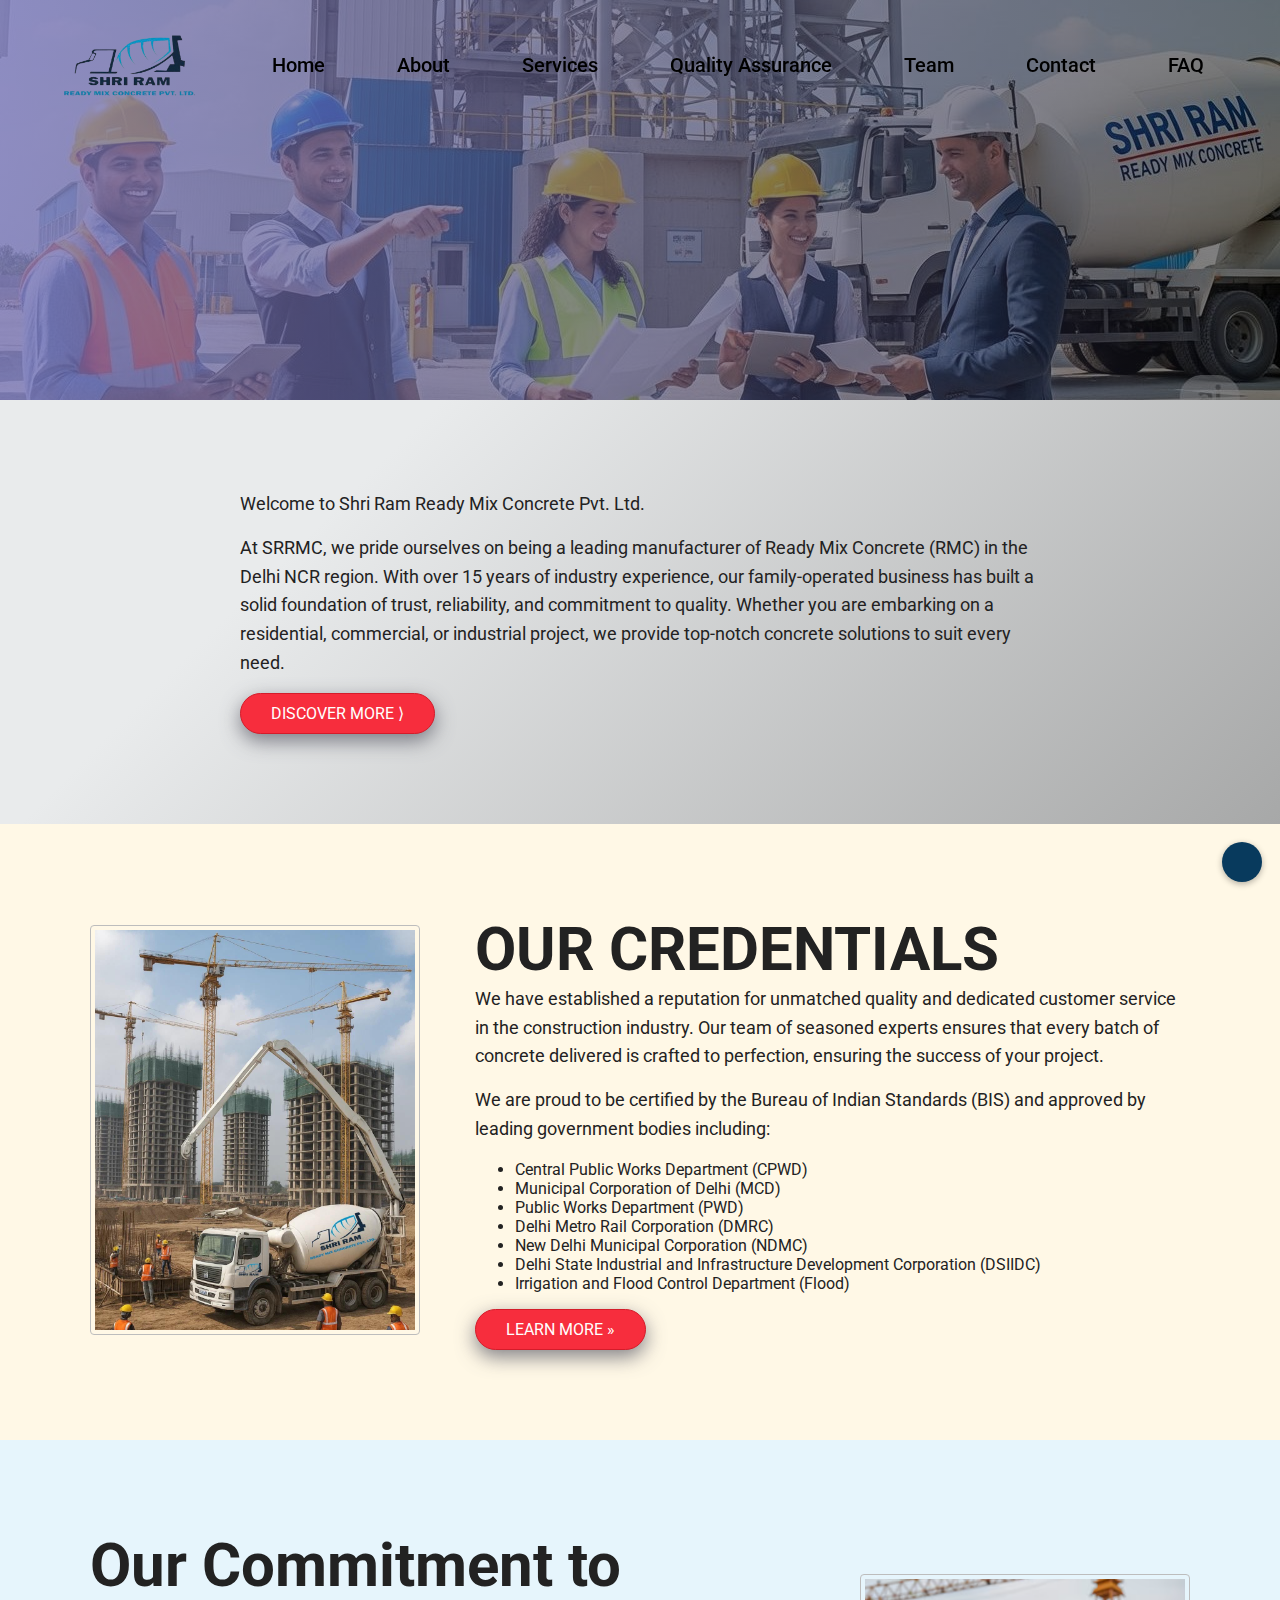
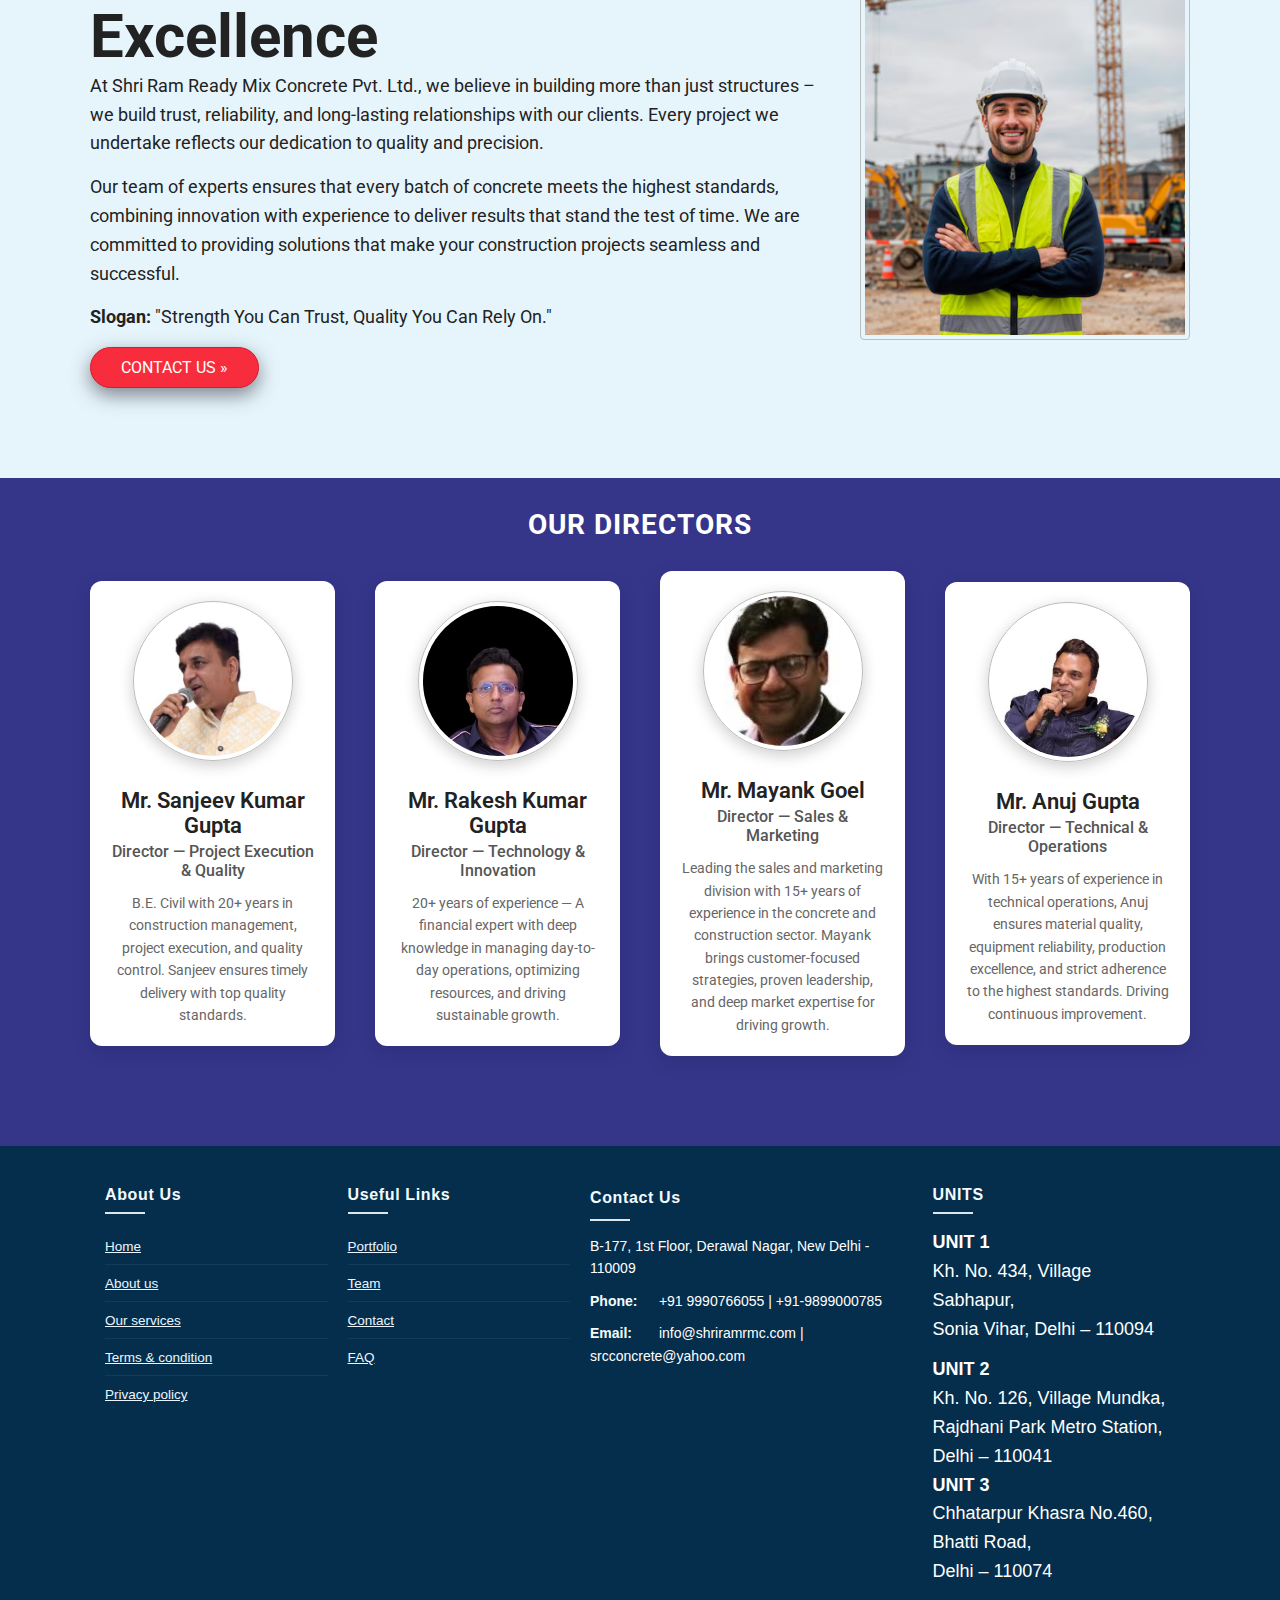
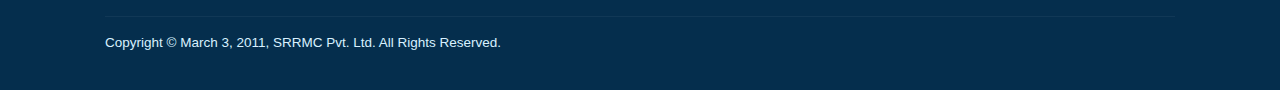
<file: about.html>
<!DOCTYPE html>
<html lang="en">
<head>
  <meta charset="UTF-8">
  <meta http-equiv="X-UA-Compatible" content="IE=edge">
  <meta name="viewport" content="width=device-width, initial-scale=1.0">
  <link rel="shortcut icon" href="favicon.png" type="image/x-icon">
  <!-- font -->
  <link rel="preconnect" href="https://fonts.googleapis.com">
  <link rel="preconnect" href="https://fonts.gstatic.com" crossorigin>
  <link href="https://fonts.googleapis.com/css2?family=Roboto:ital,wght@0,100;0,400;0,700;1,400&display=swap" rel="stylesheet">
  <!-- font ends here -->
  <link rel="stylesheet" href="./css/about.css">
  <!-- <link rel="stylesheet" href="./css/style.css"> -->
  <title>About - An example of about us page</title>
</head>
<body>

  <section class="banner">
  <header class="header">
    <a href="#" class="logo">
      <img src="./images/logo1.png" alt="SRRMC Logo"/>
    </a>

    <!-- mobile black action button (hidden on desktop) -->
    <button class="mobile-menu-btn" aria-expanded="false" aria-controls="mobile-nav" aria-label="Open menu">
      <span class="menu-icon">☰</span>
    </button>

    <nav class="navbar" aria-hidden="true">
      <ul>
        <li><a href="index.html">Home</a></li>
        <li><a href="about.html">About</a></li>
        <li><a href="#service">Services</a></li>
        <li><a href="#portfolio">Quality Assurance</a></li>
        <li><a href="#team">Team</a></li>
        <!-- <li><a href="careers.html">career</a></li> -->
        <li><a href="#contact">Contact</a></li>
        <li><a href="#faq">FAQ</a></li>
      </ul>
    </nav>

    <!-- the mobile dropdown (hidden on desktop) -->
    <div id="mobile-nav" class="mobile-nav" role="menu" aria-hidden="true">
      <ul>
        <li><a role="menuitem" href="index.html">Home</a></li>
        <li><a role="menuitem" href="about.html">About</a></li>
        <li><a role="menuitem" href="#service">Services</a></li>
        <li><a role="menuitem" href="#portfolio">Quality Assurance</a></li>
        <li><a role="menuitem" href="#team">Team</a></li>
        <li><a role="menuitem" href="#contact">Contact</a></li>
        <li><a role="menuitem" href="#faq">FAQ</a></li>
      </ul>
    </div>
  </header>

  <style>
    /* base/desktop styles (kept as before) */
    .header {
      width: 100%;
      height: 130px;
      background-color: transparent;
      display: flex;
      align-items: center;
      justify-content: space-between;
      padding: 0 40px;
      position: fixed;
      top: 0;
      left: 0;
      z-index: 1000;
      transition: background-color 0.4s ease, box-shadow 0.4s ease;
    }

    .header.scrolled {
      background-color: #789aa7;
      box-shadow: 0 4px 10px rgba(0,0,0,0.15);
    }

    .header .logo img {
      width: 170px;
      height: 130px;
      object-fit: contain;
      display: block;
    }

    .navbar ul {
      list-style: none;
      display: flex;
      gap: -20px;
      margin: 0;
      padding: 0;
    }

    .navbar ul li a {
      text-decoration: none;
      color: #000;
      font-size: 20px;
      font-weight: 500;
      transition: color 0.2s ease, transform 0.2s ease;
      padding: 8px 12px;
    }

    .navbar ul li a:hover {
      color: #222;
      transform: translateY(-2px);
    }

    /* mobile-only button and dropdown */
    .mobile-menu-btn {
      display: none; /* shown via media query on mobile */
      background: #789aa7;
      color: #fff;
      border: none;
      padding: 10px 14px;
      border-radius: 28px;
      cursor: pointer;
      font-size: 16px;
      line-height: 1;
      height: 44px;
      min-width: 44px;
      align-items: center;
      justify-content: center;
      box-shadow: 0 6px 18px rgba(0,0,0,0.12);
    }

    .mobile-menu-btn:focus {
      outline: 2px solid #fff;
      outline-offset: 2px;
    }

    /* the mobile dropdown menu (anchored under header, right side) */
    .mobile-nav {
      display: none; /* shown via JS on toggle */
    }

    .mobile-nav ul {
      list-style: none;
      margin: 0;
      padding: 8px;
    }

    .mobile-nav ul li a {
      display: block;
      padding: 12px 16px;
      text-decoration: none;
      color: #111;
      background: #fff;
      border-radius: 8px;
      margin: 6px 0;
      font-size: 16px;
      box-shadow: 0 2px 8px rgba(0,0,0,0.08);
    }

    .mobile-nav ul li a:active,
    .mobile-nav ul li a:focus,
    .mobile-nav ul li a:hover {
      background: #f5f5f5;
      outline: none;
    }

    /* ---------------------------
       Mobile layout: show button + dropdown styling
       --------------------------- */
    @media (max-width: 768px) {
      .header { height: 70px; padding: 0 16px; }

      /* hide full navbar on mobile */
      .navbar { display: none; }

      /* show the small black button */
      .mobile-menu-btn {
        display: inline-flex;
      }

      /* position the dropdown anchored to right side under header */
      .mobile-nav {
        display: block; /* but hidden by default with transforms */
        position: fixed;
        top: 70px; /* header height */
        right: 16px;
        width: calc(100% - 32px); /* keep some side padding */
        max-width: 320px;
        background: transparent;
        pointer-events: none;
        z-index: 1500;
        transition: transform 220ms ease, opacity 220ms ease;
        transform-origin: top right;
        transform: translateY(-8px) scaleY(0.96);
        opacity: 0;
      }

      /* visible state */
      .mobile-nav.open {
        pointer-events: auto;
        transform: translateY(0) scaleY(1);
        opacity: 1;
      }

      /* inside container styling to make contrast */
      .mobile-nav > ul {
        background: #ffffff;
        padding: 12px;
        border-radius: 12px;
        box-shadow: 0 10px 30px rgba(0,0,0,0.18);
        margin: 0;
      }

      /* adjust logo size on mobile */
      .header .logo img { width: 140px; height: 70px; }
    }
  </style>

  <div class="container"></div> <!-- .container -->
</section>

<script>
  // keep the scrolled header behavior
  window.addEventListener("scroll", function() {
    const header = document.querySelector(".header");
    header.classList.toggle("scrolled", window.scrollY > 50);
  });

  // mobile menu button behavior
  (function() {
    const btn = document.querySelector(".mobile-menu-btn");
    const mobileNav = document.getElementById("mobile-nav");

    if (!btn || !mobileNav) return;

    function openMenu() {
      mobileNav.classList.add("open");
      btn.setAttribute("aria-expanded", "true");
      mobileNav.setAttribute("aria-hidden", "false");
      // focus first link for accessibility
      const first = mobileNav.querySelector("a");
      if (first) first.focus();
      // optional: prevent body scroll
      document.documentElement.style.overflow = "hidden";
      document.body.style.overflow = "hidden";
    }

    function closeMenu() {
      mobileNav.classList.remove("open");
      btn.setAttribute("aria-expanded", "false");
      mobileNav.setAttribute("aria-hidden", "true");
      document.documentElement.style.overflow = "";
      document.body.style.overflow = "";
      btn.focus();
    }

    btn.addEventListener("click", function(e) {
      e.stopPropagation();
      if (mobileNav.classList.contains("open")) closeMenu();
      else openMenu();
    });

    // close when clicking a menu link
    mobileNav.addEventListener("click", function(e) {
      if (e.target.tagName === "A") {
        closeMenu();
      }
    });

    // close on Escape
    document.addEventListener("keydown", function(e) {
      if (e.key === "Escape" && mobileNav.classList.contains("open")) {
        closeMenu();
      }
    });

    // close when clicking outside the dropdown
    document.addEventListener("click", function(e) {
      if (!mobileNav.contains(e.target) && !btn.contains(e.target) && mobileNav.classList.contains("open")) {
        closeMenu();
      }
    });

    // prevent clicks inside dropdown from closing on some browsers
    mobileNav.addEventListener("click", function(e) {
      e.stopPropagation();
    });
  })();
</script>

    <div class="container">
 
      
    </div>     <!-- .container -->
  </section>  <!-- .banner -->
  <section class="first">
    <div class="container">
      <p>Welcome to Shri Ram Ready Mix Concrete Pvt. Ltd.</p>
      <p>At SRRMC, we pride ourselves on being a leading manufacturer of Ready Mix Concrete (RMC) in the Delhi NCR region. With over 15 years of industry experience, our family-operated business has built a solid foundation of trust, reliability, and commitment to quality. Whether you are embarking on a residential, commercial, or industrial project, we provide top-notch concrete solutions to suit every need.</p>
      <a class="cta" href="index.html">Discover more ⟩</a>
    </div>
</section>

  <section class="second">
    <div class="container">
      <div class="left-img">
        <img src="./images/t3.jpeg" alt="Person">
      </div>
      <div class="right-content">
    <h2>OUR CREDENTIALS</h2>
    
    <p>We have established a reputation for unmatched quality and dedicated customer service in the construction industry. Our team of seasoned experts ensures that every batch of concrete delivered is crafted to perfection, ensuring the success of your project.</p>
    
    <p>We are proud to be certified by the Bureau of Indian Standards (BIS) and approved by leading government bodies including:</p>
    
    <ul>
        <li>Central Public Works Department (CPWD)</li>
        <li>Municipal Corporation of Delhi (MCD)</li>
        <li>Public Works Department (PWD)</li>
        <li>Delhi Metro Rail Corporation (DMRC)</li>
        <li>New Delhi Municipal Corporation (NDMC)</li>
        <li>Delhi State Industrial and Infrastructure Development Corporation (DSIIDC)</li>
        <li>Irrigation and Flood Control Department (Flood)</li>
    </ul>
    
    <a class="cta" href="index.html">Learn more »</a>
</div>

    </div>
  </section>
  <section class="third">
    <style>
    /* Mobile-only: add gap between the contact button and the image, no layout changes */
    @media (max-width: 768px) {
      .third .right-img {
        /* add space above the image so there's a clear gap from the CTA/button */
        margin-top: 20px !important;
      }
      /* if some other styles collapse spacing, ensure the CTA doesn't sit flush */
      .third .left-content .cta {
        margin-bottom: 8px;
      }
    }
  </style>
    <div class="container">
      <div class="left-content">
    <h2>Our Commitment to Excellence</h2>
    
    <p>At Shri Ram Ready Mix Concrete Pvt. Ltd., we believe in building more than just structures – we build trust, reliability, and long-lasting relationships with our clients. Every project we undertake reflects our dedication to quality and precision.</p>
    
    <p>Our team of experts ensures that every batch of concrete meets the highest standards, combining innovation with experience to deliver results that stand the test of time. We are committed to providing solutions that make your construction projects seamless and successful.</p>
    
    <p><strong>Slogan:</strong> "Strength You Can Trust, Quality You Can Rely On."</p>
    
    <a class="cta" href="index.html">Contact us »</a>
</div>

      <div class="right-img">
        <img src="./images/right.png" alt="photo">
      </div>
    </div>    <!-- .container -->
  </section>  <!-- .third -->
  <section class="four">
    <style>
    /* Mobile-only: add vertical gap between stacked cards, don't change layout or card preview */
    @media (max-width: 768px) {
      .four .member {
        /* add vertical space between cards on mobile only */
        margin-bottom: 18px !important;
      }
      .four .member:last-child {
        margin-bottom: 0 !important;
      }
      .four h2 {
        margin-top: 20px !important;
      }
    }
  </style>
    <h2 style="text-align:center; font-size:28px; font-weight:700; margin:30px 0; color:#ffffff; text-transform:uppercase; letter-spacing:1px; margin-top: -60px;">
    Our Directors
  </h2>
    <div class="container">
      
      <div class="member" style="text-align:center; padding:20px; background:#fff; border-radius:12px; box-shadow:0 6px 20px rgba(0,0,0,0.1); transition:transform 0.3s ease; width:300px; margin:auto;">
  
  <div class="member-image" style="margin-bottom:15px;">
    <img src="./images/SG.jpeg" alt="Mr. Sanjeev Kumar Gupta" style="width:160px; height:160px; object-fit:cover; border-radius:50%; box-shadow:0 4px 15px rgba(0,0,0,0.2);">
  </div>
  
  <div class="member-info">
    <h3 class="member-name" style="font-size:22px; font-weight:600; margin:8px 0 4px; color:#222;">Mr. Sanjeev Kumar Gupta</h3>
    <h4 class="member-role" style="font-size:16px; font-weight:500; color:#555; margin-bottom:12px;">Director — Project Execution & Quality</h4>
    
    <p class="member-bio" style="font-size:14px; line-height:1.6; color:#666; margin-bottom:0;">
      B.E. Civil with 20+ years in construction management, project execution, and quality control. Sanjeev ensures timely delivery with top quality standards.
    </p>
  </div>
</div>

 <!-- .member -->
      <div class="member" style="text-align:center; padding:20px; background:#fff; border-radius:12px; box-shadow:0 6px 20px rgba(0,0,0,0.1); transition:transform 0.3s ease; width:300px; margin:auto;">
  
  <div class="member-image" style="margin-bottom:15px;">
    <img src="./images/RG.jpeg" alt="Mr. Rakesh Kumar Gupta" style="width:160px; height:160px; object-fit:cover; border-radius:50%; box-shadow:0 4px 15px rgba(0,0,0,0.2);">
  </div>
  
  <div class="member-info">
    <h3 class="member-name" style="font-size:22px; font-weight:600; margin:8px 0 4px; color:#222;">Mr. Rakesh Kumar Gupta</h3>
    <h4 class="member-role" style="font-size:16px; font-weight:500; color:#555; margin-bottom:12px;">Director — Technology & Innovation</h4>
    
    <p class="member-bio" style="font-size:14px; line-height:1.6; color:#666; margin-bottom:0;">
      20+ years of experience — A financial expert with deep knowledge in managing day-to-day operations, optimizing resources, and driving sustainable growth.
    </p>
  </div>
</div>

<!-- .member -->
      <div class="member" style="text-align:center; padding:20px; background:#fff; border-radius:12px; box-shadow:0 6px 20px rgba(0,0,0,0.1); transition:transform 0.3s ease; width:300px; margin:auto;">
  
  <div class="member-image" style="margin-bottom:15px;">
    <img src="./images/MG.jpeg" alt="Mr. Mayank Goel" style="width:160px; height:160px; object-fit:cover; border-radius:50%; box-shadow:0 4px 15px rgba(0,0,0,0.2);">
  </div>
  
  <div class="member-info">
    <h3 class="member-name" style="font-size:22px; font-weight:600; margin:8px 0 4px; color:#222;">Mr. Mayank Goel</h3>
    <h4 class="member-role" style="font-size:16px; font-weight:500; color:#555; margin-bottom:12px;">Director — Sales & Marketing</h4>
    
    <p class="member-bio" style="font-size:14px; line-height:1.6; color:#666; margin-bottom:0;">
      Leading the sales and marketing division with 15+ years of experience in the concrete and construction sector. Mayank brings customer-focused strategies, proven leadership, and deep market expertise for driving growth.
    </p>
  </div>
</div>


      <div class="member" style="text-align:center; padding:20px; background:#fff; border-radius:12px; box-shadow:0 6px 20px rgba(0,0,0,0.1); transition:transform 0.3s ease; width:300px; margin:auto;">
  
  <div class="member-image" style="margin-bottom:15px;">
    <img src="./images/AG.jpeg" alt="Mr. Anuj Gupta" style="width:160px; height:160px; object-fit:cover; border-radius:50%; box-shadow:0 4px 15px rgba(0,0,0,0.2);">
  </div>
  
  <div class="member-info">
    <h3 class="member-name" style="font-size:22px; font-weight:600; margin:8px 0 4px; color:#222;">Mr. Anuj Gupta</h3>
    <h4 class="member-role" style="font-size:16px; font-weight:500; color:#555; margin-bottom:12px;">Director — Technical & Operations</h4>
    
    <p class="member-bio" style="font-size:14px; line-height:1.6; color:#666; margin-bottom:0;">
      With 15+ years of experience in technical operations, Anuj ensures material quality, equipment reliability, production excellence, and strict adherence to the highest standards. Driving continuous improvement.
    </p>
  </div>
</div>

 <!-- .member -->
    </div>    <!-- .container -->
  </section>
  <!-- .four -->

  
  <footer>
  <div style="background:#052e4d; color:#cfe8ff; font-family: Arial, Helvetica, sans-serif; box-sizing:border-box; padding:40px 0; font-size:14px;">
    <div style="max-width:1100px; margin:0 auto; padding:0 15px; box-sizing:border-box;">

      <!-- TOP ROW: 4 COLUMNS -->
      <div style="display:flex; flex-wrap:wrap; gap:20px;">

        <!-- ABOUT US (col 1) -->
        <div style="flex:1 1 200px; min-width:200px; box-sizing:border-box;">
          <h4 style="margin:0 0 8px; font-size:16px; color:#f3fbff; letter-spacing:0.04em;">About Us</h4>
          <div style="width:40px; height:2px; background:#f3fbff; margin:8px 0 14px; opacity:0.9;"></div>

          <ul style="padding:0; margin:0; list-style:none;">
            <li style="padding:10px 0; border-bottom:1px solid rgba(255,255,255,0.06);">
              <a href="#" style="color:#eaf6ff; text-decoration:underline; font-size:13.5px;">Home</a>
            </li>
            <li style="padding:10px 0; border-bottom:1px solid rgba(255,255,255,0.06);">
              <a href="#about" style="color:#eaf6ff; text-decoration:underline; font-size:13.5px;">About us</a>
            </li>
            <li style="padding:10px 0; border-bottom:1px solid rgba(255,255,255,0.06);">
              <a href="#service" style="color:#eaf6ff; text-decoration:underline; font-size:13.5px;">Our services</a>
            </li>
            <li style="padding:10px 0; border-bottom:1px solid rgba(255,255,255,0.06);">
              <a href="#" style="color:#eaf6ff; text-decoration:underline; font-size:13.5px;">Terms &amp; condition</a>
            </li>
            <li style="padding:10px 0;">
              <a href="#" style="color:#eaf6ff; text-decoration:underline; font-size:13.5px;">Privacy policy</a>
            </li>
          </ul>
        </div>

        <!-- USEFUL LINKS (col 2) -->
        <div style="flex:1 1 200px; min-width:200px; box-sizing:border-box;">
          <h4 style="margin:0 0 8px; font-size:16px; color:#f3fbff; letter-spacing:0.04em;">Useful Links</h4>
          <div style="width:40px; height:2px; background:#f3fbff; margin:8px 0 14px; opacity:0.9;"></div>

          <ul style="padding:0; margin:0; list-style:none;">
            <li style="padding:10px 0; border-bottom:1px solid rgba(255,255,255,0.06);">
              <a href="#portfolio" style="color:#eaf6ff; text-decoration:underline; font-size:13.5px;">Portfolio</a>
            </li>
            <li style="padding:10px 0; border-bottom:1px solid rgba(255,255,255,0.06);">
              <a href="#team" style="color:#eaf6ff; text-decoration:underline; font-size:13.5px;">Team</a>
            </li>
            <li style="padding:10px 0; border-bottom:1px solid rgba(255,255,255,0.06);">
              <a href="#contact" style="color:#eaf6ff; text-decoration:underline; font-size:13.5px;">Contact</a>
            </li>
            <li style="padding:10px 0;">
              <a href="#faq" style="color:#eaf6ff; text-decoration:underline; font-size:13.5px;">FAQ</a>
            </li>
          </ul>
        </div>

        <!-- CONTACT (col 3) -->
        <div style="flex:1 1 300px; min-width:240px; box-sizing:border-box; font-size:14px; line-height:1.55; color:#d9f0ff;">
          <h4 style="margin:0 0 8px; font-size:16px; color:#f3fbff; letter-spacing:0.04em;">Contact Us</h4>
          <div style="width:40px; height:2px; background:#f3fbff; margin:8px 0 14px; opacity:0.9;"></div>

          <p style="margin:0 0 10px; font-size:14px; color:#fff;">
  B-177, 1st Floor, Derawal Nagar, New Delhi - 110009
</p>


          <p style="margin:0 0 10px; font-size:14px; color:#fff;">
            <strong style="display:inline-block; width:65px; color:#f3fbff;">Phone:</strong>
            +91 9990766055  | +91-9899000785
          </p>

          <p style="margin:0 0 12px; font-size:14px; color:#fff;">
            <strong style="display:inline-block; width:65px; color:#f3fbff;">Email:</strong>
            info@shriramrmc.com | srcconcrete@yahoo.com
          </p>

          <!-- <div style="display:flex; gap:10px; margin-top:6px;">
            <a href="https://www.facebook.com/" style="display:inline-block; width:30px; height:30px; background:rgba(255,255,255,0.06); text-align:center; line-height:30px; border-radius:4px; color:#fff; text-decoration:none;">
              <i class="ion-logo-facebook" aria-hidden="true" style="font-size:14px;"></i>
            </a>
            <a href="https://twitter.com/" style="display:inline-block; width:30px; height:30px; background:rgba(255,255,255,0.06); text-align:center; line-height:30px; border-radius:4px; color:#fff; text-decoration:none;">
              <i class="ion-logo-twitter" aria-hidden="true" style="font-size:14px;"></i>
            </a>
            <a href="https://www.linkedin.com/" style="display:inline-block; width:30px; height:30px; background:rgba(255,255,255,0.06); text-align:center; line-height:30px; border-radius:4px; color:#fff; text-decoration:none;">
              <i class="ion-logo-linkedin" aria-hidden="true" style="font-size:14px;"></i>
            </a>
            <a href="https://www.instagram.com/" style="display:inline-block; width:30px; height:30px; background:rgba(255,255,255,0.06); text-align:center; line-height:30px; border-radius:4px; color:#fff; text-decoration:none;">
              <i class="ion-logo-instagram" aria-hidden="true" style="font-size:14px;"></i>
            </a>
            <a href="https://accounts.google.com/" style="display:inline-block; width:30px; height:30px; background:rgba(255,255,255,0.06); text-align:center; line-height:30px; border-radius:4px; color:#fff; text-decoration:none;">
              <i class="ion-logo-googleplus" aria-hidden="true" style="font-size:14px;"></i>
            </a>
          </div> -->
        </div>

        <!-- UNITS (col 4) -->
        <div style="flex:1 1 220px; min-width:200px; box-sizing:border-box; color:#d9f0ff;">
          <h4 style="margin:0 0 8px; font-size:16px; color:#f3fbff; letter-spacing:0.04em;">UNITS</h4>
          <div style="width:40px; height:2px; background:#f3fbff; margin:8px 0 14px; opacity:0.9;"></div>

          <div style="font-size:13.5px; line-height:1.45;">
            <p style="margin:0 0 12px; color:#fff;">
  <strong style="color:inherit;">UNIT 1</strong><br>
  Kh. No. 434, Village Sabhapur,<br>
  Sonia Vihar, Delhi – 110094
</p>


           <p style="margin:0; color:#fff;">
  <strong style="color:inherit;">UNIT 2</strong><br>
  Kh. No. 126, Village Mundka,<br>
  Rajdhani Park Metro Station,<br>
  Delhi – 110041
</p>

 <p style="margin:0; color:#fff;">
        <strong>UNIT 3</strong><br>
        Chhatarpur Khasra No.460,<br>
        Bhatti Road,<br>
        Delhi – 110074
    </p>

          </div>
        </div>

      </div> <!-- end top row -->

      <!-- BOTTOM ROW: COPYRIGHT -->
      <div style="border-top:1px solid rgba(255,255,255,0.05); margin-top:30px; padding-top:18px; display:flex; flex-wrap:wrap; align-items:center;">
        <div style="flex:1 1 300px; min-width:220px; font-size:13.5px; color:#d8f1ff;">
          Copyright &copy; March 3, 2011, SRRMC Pvt. Ltd. All Rights Reserved.
        </div>

        <div style="flex:0 1 200px; min-width:120px; text-align:right; font-size:13px; color:#cfe8ff;">
          <!-- optional small text -->
        </div>
      </div>

    </div> <!-- container -->
    <a href="#" class="back-to-top" style="position:fixed; right:18px; bottom:18px; display:inline-block; width:40px; height:40px; background:#083a5d; color:#f3fbff; text-align:center; line-height:40px; border-radius:50%; text-decoration:none; box-shadow:0 2px 6px rgba(0,0,0,0.3);"><i class="ion-ios-arrow-up" aria-hidden="true"></i></a>
  </div>
</footer>


<script>

  document.addEventListener('DOMContentLoaded', function(){
    const btn = document.querySelector('.header .fa-bars');
    const nav = document.querySelector('.header .navbar');
    if(btn && nav){
      btn.addEventListener('click', () => nav.classList.toggle('mobile-open'));
    }
  });
</script>

  
</body>
</html>
</file>
<file: css/about.css>
/*
* font-family: 'Roboto', sans-serif;
* font-weight: 100, 400, 400-italic, 700;
*/
* {
  -webkit-box-sizing: border-box;
          box-sizing: border-box;
}

body {
  margin: 0;
  padding: 0;
  font-family: 'Roboto', sans-serif;
  background-color: #F8F9FA;
  color: #222222;
  font-weight: 400;
}

strong {
  font-weight: 700;
}

img {
  max-width: 100%;
}

p {
  font-size: 1.125rem;
  color: #222222;
  margin: 0 0 15px;
  line-height: 1.6;
}

h1, h2, h3, h4, h5, h6 {
  margin: 0;
}

h1 {
  color: #000000;
  font-size: 36px;
}

@media (min-width: 768px) {
  h1 {
    font-size: 80px;
  }
}

h2 {
  color: #222222;
  font-size: 30px;
}

@media (min-width: 768px) {
  h2 {
    font-size: 60px;
  }
}

h3 {
  color: #444444;
  font-size: 24px;
}

@media (min-width: 768px) {
  h3 {
    font-size: 50px;
  }
}

h4 {
  color: #555555;
  font-size: 22px;
}

@media (min-width: 768px) {
  h4 {
    font-size: 40px;
  }
}

h5 {
  color: #666666;
  font-size: 20px;
}

@media (min-width: 768px) {
  h5 {
    font-size: 35px;
  }
}

h6 {
  color: #777777;
  font-size: 18px;
}

@media (min-width: 768px) {
  h6 {
    font-size: 32px;
  }
}
.header{
    display: flex;
    align-items: center;
    justify-content: space-between;
    width: 100%;
    padding: -1rem 2rem;
    position: fixed;
    top: 0;
    left: 0;
    z-index: 100;
    position: fixed;
}

.header .logo img{
    width: 130%;
    height: 2rem;
    top: 0;
    left: 0;
}

.header .navbar ul{
    list-style-type: none;
    display: flex;
    align-items: center;
    justify-content: space-around;
}

.header .navbar ul li{
    margin: 0 1.5rem;
}

.header .navbar ul li a{
    font-size: 1.25rem;
    color: #000000;
}

.header .navbar ul li a:hover{
    color: #00bfff;
    text-decoration: underline;
}

.header .logo i{
    padding: 0.5rem;
}

.header .fa-bars{
    color: #fff;
    cursor: pointer;
    font-size: 3rem;
    display: none;
}


section {
  padding: 90px 15px;
}

a.cta {
  padding: 10px 30px;
  text-align: center;
  text-decoration: none;
  background-color: #f72d3d;
  border: 1px solid #d41c2a;
  border-radius: 25px;
  color: #FFFFFF;
  text-transform: uppercase;
  display: inline-block;
  -webkit-box-shadow: rgba(100, 100, 111, 0.8) 0px 7px 19px 0px;
          box-shadow: rgba(100, 100, 111, 0.8) 0px 7px 19px 0px;
  -webkit-transition: all 0.8s ease;
  transition: all 0.8s ease;
}

a.cta:hover {
  background-color: #f75763;
  border: 1px solid #3b1215;
  color: #000000;
}

.container {
  max-width: 1100px;
  margin: 0 auto;
}

.container img {
  padding: 0.25rem;
  border: 1px solid #bdbdbd;
  border-radius: 0.25rem;
}

.banner { 
  background: -webkit-gradient(linear, left top, right top, from(rgba(146, 151, 211, 0.8)), to(rgba(0, 0, 0, 0.5))), url(../img/banner.jpg) no-repeat;
  background: linear-gradient(90deg, rgba(119, 116, 181, 0.8), rgba(0, 0, 0, 0.5)), url(../images/header1.jpeg) no-repeat;
  background-position: top right;
  background-size: cover;
  height: 400px; /* Adjust height as needed */
}


.banner h1 {
  color: rgba(255, 255, 255, 0.85);
  text-transform: uppercase;
  font-weight: 700;
}

.banner p {
  color: #FFFFFF;
  font-size: 1.375rem;
  letter-spacing: 1.5px;
  font-weight: 100;
  text-shadow: 2px 2px 7px #222222;
}

.first {
  background-color: #FFFFFF;
  background-image: linear-gradient(315deg, #a7a8a8 0%, #E9EBEC 74%);
}

.first .container {
  max-width: 800px;
}

.second {
  background-color: #fff8e6;
}

.second .container {
  display: block;
}

@media (min-width: 768px) {
  .second .container {
    display: -webkit-box;
    display: -ms-flexbox;
    display: flex;
    -webkit-box-pack: justify;
        -ms-flex-pack: justify;
            justify-content: space-between;
    -webkit-box-align: center;
        -ms-flex-align: center;
            align-items: center;
  }
}

@media (min-width: 768px) {
  .second .container .left-img {
    -ms-flex-preferred-size: 30%;
        flex-basis: 30%;
  }
}

@media (min-width: 768px) {
  .second .container .right-content {
    -ms-flex-preferred-size: 65%;
        flex-basis: 65%;
  }
}

.second .container .right-content h2 {
  margin: 30px 0 0;
}

@media (min-width: 768px) {
  .second .container .right-content h2 {
    margin: 0;
  }
}

.third {
  background-color: #e6f5fc;
}

@media (min-width: 768px) {
  .third .container {
    display: -webkit-box;
    display: -ms-flexbox;
    display: flex;
    -webkit-box-pack: justify;
        -ms-flex-pack: justify;
            justify-content: space-between;
    -webkit-box-align: center;
        -ms-flex-align: center;
            align-items: center;
  }
}

.third .container .left-content {
  -ms-flex-preferred-size: 68%;
      flex-basis: 68%;
}

.third .container .right-img {
  -ms-flex-preferred-size: 30%;
      flex-basis: 30%;
}

.four {
  background-color: #35358a;
}

.four .container {
  display: block;
  gap: 40px;
}

@media (min-width: 768px) {
  .four .container {
    display: -webkit-box;
    display: -ms-flexbox;
    display: flex;
    -webkit-box-pack: justify;
        -ms-flex-pack: justify;
            justify-content: space-between;
  }
}

.four .container .member {
  background-color: #c0c6fa;
  padding: 20px;
  margin: 0 0 60px;
  border-radius: 5px;
  -webkit-box-shadow: rgba(0, 0, 0, 0.24) 0px 3px 8px;
          box-shadow: rgba(0, 0, 0, 0.24) 0px 3px 8px;
}

@media (min-width: 768px) {
  .four .container .member {
    -ms-flex-preferred-size: 31%;
        flex-basis: 31%;
    display: -webkit-box;
    display: -ms-flexbox;
    display: flex;
    -webkit-box-orient: vertical;
    -webkit-box-direction: normal;
        -ms-flex-direction: column;
            flex-direction: column;
    -webkit-box-pack: justify;
        -ms-flex-pack: justify;
            justify-content: space-between;
  }
}

@media (min-width: 768px) {
  .four .container .member h3 {
    font-size: 32px;
  }
}

.four .container .member .social {
  display: -webkit-box;
  display: -ms-flexbox;
  display: flex;
  -webkit-box-pack: start;
      -ms-flex-pack: start;
          justify-content: flex-start;
}

.four .container .member .social a img {
  border: none;
  max-width: 40px;
}

.five {
  background-color: #fcde88;
}

.five .container {
  max-width: 700px;
  -webkit-box-shadow: rgba(0, 0, 0, 0.8) 0px 7px 29px 0px;
          box-shadow: rgba(0, 0, 0, 0.8) 0px 7px 29px 0px;
}

.five .container .video-wrapper {
  position: relative;
  padding-bottom: 56.25%;
  height: 0;
}

.five .container .video-wrapper video {
  position: absolute;
  top: 0;
  left: 0;
  width: 100%;
  height: 100%;
}

.six .container {
  text-align: center;
  max-width: 800px;
}

.footer {
    position: relative;
    padding: 0 0 30px 0;
    background: #333;
}

.footer .footer-top {
    background: #002e5f;
    padding: 60px 0 30px 0;
}

.footer .footer-top .footer-info,
.footer .footer-top .footer-links,
.footer .footer-top .footer-contact,
.footer .footer-top .footer-newsletter {
    margin-bottom: 30px;
}

.footer .footer-top .social-links a {
    font-size: 18px;
    display: inline-block;
    background: #ffffff;
    color: #00bfff;
    line-height: 1;
    padding: 9px 0;
    margin-right: 4px;
    text-align: center;
    width: 36px;
    height: 36px;
    transition: 0.3s;
}

.footer .footer-top .social-links a:hover {
    background: #00bfff;
    color: #ffffff;
}

.footer .footer-top h4 {
    font-size: 16px;
    font-weight: 700;
    color: #ffffff;
    text-transform: uppercase;
    position: relative;
    padding-bottom: 12px;
    margin-bottom: 20px;
    letter-spacing: 1px;
}

.footer .footer-top h4::before {
    content: '';
    position: absolute;
    left: 0;
    bottom: 0;
    height: 0;
    width: 50px;
    border-bottom: 2px solid #ffffff;
}

.footer .footer-top .footer-links ul {
    list-style: none;
    padding: 0;
    margin: 0;
}

.footer .footer-top .footer-links ul i {
    padding-right: 8px;
    color: #ffffff;
    font-size: 16px;
}

.footer .footer-top .footer-links ul li {
    border-bottom: 1px solid #ffffff;
    padding: 7px 0;
}

.footer .footer-top .footer-links ul li:first-child {
    padding-top: 0;
}

.footer .footer-top .footer-links ul a {
    font-size: 14px;
    color: #ffffff;
}

.footer .footer-top .footer-links ul a:hover {
    color: #00bfff;
}

.footer .footer-top .footer-contact p {
    color: #ffffff;
    line-height: 26px;
}

.footer .footer-top .footer-newsletter input[type="email"] {
    padding: 6px 8px;
    width: 60%;
    border: 1px solid #ffffff;
    background: transparent;
    color: #ffffff;
}

.footer .footer-top .footer-newsletter input[type="submit"] {
    border: 0;
    width: 40%;
    padding: 6px 0;
    text-align: center;
    color: black;
    border: 1px solid #ffffff;
    background: #ffffff;
    transition: 0.3s;
    cursor: pointer;
}

.footer .footer-top .footer-newsletter input[type="submit"]:hover {
    color: #ffffff;
    background: #00bfff;
    border: 1px solid #00bfff;
    letter-spacing: .2rem;
}

.footer .footer-top .footer-newsletter p {
    color: #ffffff;
    font-size: 14px;
}

.footer .credit,
.footer .copyright {
    text-align: center;
    padding-top: 30px;
}
.back-to-top {
    position: fixed;
    display: none;
    background-color: #00bfff;
    color: #ffffff;
    width: 45px;
    height: 45px;
    text-align: center;
    line-height: 1;
    font-size: 44px;
    right: 15px;
    bottom: 15px;
    transition: background 0.3s;
    z-index: 9;
}

.back-to-top i {
    color: #ffffff;
}

.back-to-top i:hover {
    color: black;
}

@media (min-width: 768px) {
    .footer .credit {
        text-align: right;
    }
    
    .footer .copyright {
        text-align: left;
    }
}
/* --------------------------
   Mobile responsiveness (phones)
   Append this at the end of your CSS
   -------------------------- */
@media (max-width: 767px) {
  /* sensible base tweaks */
  body {
    font-size: 15px; /* keeps rem-based text readable on phones */
  }

  /* header: tighten spacing and make logo readable */
  .header {
    padding: 0.6rem 1rem; /* override invalid negative padding */
    gap: 0.5rem;
  }

  .header .logo img {
    width: auto;
    max-width: 140px;
    height: auto;
  }

  /* hide desktop navbar, show mobile hamburger */
  .header .navbar {
    display: none; /* desktop menu stays unchanged for >768px */
  }

  .header .fa-bars {
    display: block;
    color: #000000; /* visible on light backgrounds */
    font-size: 1.9rem;
    cursor: pointer;
  }

  /* mobile dropdown menu: use JS to toggle class .mobile-open on .header .navbar */
  .header .navbar.mobile-open {
    display: flex;
    position: absolute;
    right: 0;
    top: 56px;
    width: 100%;
    background: #ffffff;
    flex-direction: column;
    align-items: flex-start;
    padding: 0.75rem 1rem;
    box-shadow: 0 6px 18px rgba(0,0,0,0.12);
    z-index: 9999;
  }

  .header .navbar.mobile-open ul {
    flex-direction: column;
    width: 100%;
  }

  .header .navbar.mobile-open ul li {
    width: 100%;
    margin: 0.4rem 0;
  }

  .header .navbar.mobile-open ul li a{
    display: block;
    padding: 0.6rem 0.25rem;
    width: 100%;
    font-size: 1rem;
  }

  /* reduce section padding on phones */
  section {
    padding: 48px 14px;
  }

  /* headings - keep them readable but smaller on phones */
  h1 { font-size: 32px; }
  h2 { font-size: 26px; }
  h3 { font-size: 20px; }
  h4 { font-size: 18px; }
  h5 { font-size: 16px; }
  h6 { font-size: 15px; }

  /* banner adjustments */
  .banner {
    height: 260px;
    background-position: center;
    background-size: cover;
    padding: 1rem 0;
  }

  .banner h1 {
    font-size: 28px;
    line-height: 1.05;
    text-align: left;
    padding-right: 1rem;
  }

  .banner p {
    font-size: 1rem;
    text-align: left;
  }

  /* container padding */
  .container {
    padding-left: 12px;
    padding-right: 12px;
    max-width: 100%;
  }

  /* stacked layouts instead of two-column */
  .second .container,
  .third .container,
  .four .container {
    flex-direction: column !important;
    align-items: stretch;
    gap: 18px;
  }

  .second .container .left-img,
  .third .container .right-img,
  .four .container .member {
    flex-basis: auto !important;
    width: 100%;
  }

  /* members/cards should be full width on phones */
  .four .container .member {
    display: block !important;
    padding: 16px;
    margin-bottom: 16px;

  }

  .four .container .member h3 {
    font-size: 20px;
    margin-bottom: 8px;
  }

  .four .container .member .social {
    justify-content: flex-start;
    gap: 8px;
  }

  .four .container .member .social a img {
    max-width: 36px;
  }

  /* video wrapper stays responsive */
  .five .container {
    box-shadow: none;
    padding: 12px;
  }

  .five .container .video-wrapper {
    padding-bottom: 56.25%;
  }

  /* center small content blocks */
  .six .container {
    padding: 0 12px;
    text-align: left;
  }

  /* images inside content should be full width with margin */
  .container img {
    width: 100%;
    max-width: 100%;
    height: auto;
    border-radius: 6px;
    padding: 0;
  }

  /* footer: stack and expand newsletter fields */
  .footer .footer-top {
    padding: 30px 16px;
  }

  .footer .footer-top .footer-info,
  .footer .footer-top .footer-links,
  .footer .footer-top .footer-contact,
  .footer .footer-top .footer-newsletter {
    width: 100%;
    margin-bottom: 18px;
  }

  .footer .footer-top .social-links a {
    width: 36px;
    height: 36px;
    padding: 6px 0;
    margin-right: 8px;
  }

  .footer .footer-top .footer-newsletter input[type="email"] {
    width: 100%;
    margin-bottom: 8px;
  }

  .footer .footer-top .footer-newsletter input[type="submit"] {
    width: 100%;
    padding: 8px 0;
  }

  .footer .footer-top h4::before {
    width: 30px;
  }

  /* back to top smaller on phones */
  .back-to-top {
    width: 40px;
    height: 40px;
    font-size: 34px;
    right: 12px;
    bottom: 12px;
  }

  .back-to-top i { font-size: 24px; line-height: 40px; }

  /* small utility tweaks */
  a.cta {
    padding: 8px 18px;
    font-size: 0.9rem;
  }

  /* reduce heavy shadows on mobile */
  .five .container,
  .four .container .member {
    box-shadow: none;
  }
}




/*# sourceMappingURL=style.css.map */
</file>
<file: css/style.css>
@import url('https://fonts.googleapis.com/css2?family=Poppins:ital,wght@0,200;0,300;0,400;0,500;1,100;1,300;1,400;1,500&display=swap');

*{
    font-family: 'Poppins', sans-serif;
    margin: 0;
    padding: 0;
    box-sizing: border-box;
    text-transform: none !important;
    transition: all .2s linear;
    text-decoration: none;
}

html{
    font-size: 62.5%;
}

body{
    overflow-x: hidden;
}

.heading, .clients .section-header h2, .section-head h1, .testimonials .section-header h2, .section-head-1 h4{
    margin: 2rem;
    padding-top: 6rem;
    display: inline-block;
    font-size: 3.5rem;
    color: #002e5f;
    position: relative;
    letter-spacing: .2rem;
}

.heading::before, .heading::after, .clients .section-header h2::before, .clients .section-header h2::after, .section-head h1::before, .section-head h1::after, .testimonials .section-header h2::before, .testimonials .section-header h2::after, .section-head-1 h4::before, .section-head-1 h4::after{
    content: '';
    position: absolute;
    height: 2.5rem;
    width: 2.5rem;
    border-top: .4rem solid #002e5f;
    border-left: .4rem solid #002e5f;
}

.faq .heading::before, .faq .heading::after{
    border-top: .4rem solid #00bfff;
    border-left: .4rem solid #00bfff;
}

.heading::before, .clients .section-header h2::before, .section-head h1::before, .testimonials .section-header h2::before, .section-head-1 h4::before{
    top: 5.8rem;
    left: -2rem;
}

.heading::after, .clients .section-header h2::after, .section-head h1::after, .testimonials .section-header h2::after, .section-head-1 h4::after{
    bottom: -.5rem;
    right: -2rem;
    transform: rotate(180deg);
}

.row .btn{
    outline: none;
    border: none;
    border-radius: 5rem;
    background: white;
    border-style: groove;
    border-color: #002e5f;
    font-size: 1.5rem;
    cursor: pointer;
    height: 3.5rem;
    width: 15rem;
    box-shadow: 0 .2rem .5rem rgba(0,0,0,.3);
}

.communicate .btn{
    outline: none;
    border: none;
    border-radius: 5rem;
    background: white;
    border-style: groove;
    border-color: #002e5f;
    font-size: 1.5rem;
    cursor: pointer;
    height: 3.5rem;
    width: 15rem;
    box-shadow: 0 .2rem .5rem rgba(0,0,0,.3);
}

.row .btn:hover{
    letter-spacing: .1rem;
    opacity: .9;
    color: white;
    background: #002e5f;
}

.communicate .btn:hover{
    letter-spacing: .1rem;
    opacity: .9;
    color: white;
    background: #00bfff;
}

.header{
    display: flex;
    align-items: center;
    justify-content: space-between;
    width: 100%;
    padding: -1rem 2rem;
    position: fixed;
    top: 0;
    left: 0;
    z-index: 100;
    position: fixed;
}

.header .logo img{
    width: 130%;
    height: 2rem;
    top: 0;
    left: 0;
}

.header .navbar ul{
    list-style-type: none;
    display: flex;
    align-items: center;
    justify-content: space-around;
}

.header .navbar ul li{
    margin: 0 1.5rem;
}

.header .navbar ul li a{
    font-size: 2rem;
    color: #000000;
}

.header .navbar ul li a:hover{
    color: #00bfff;
    text-decoration: underline;
}

.header .logo i{
    padding: 0.5rem;
}

.header .fa-bars{
    color: #fff;
    cursor: pointer;
    font-size: 3rem;
    display: none;
}

.home{
    min-height: 100vh;
    width: 100vw;
    background-image: url(../images//cover5.png);
    /* background-color: rgb(86, 75, 75); */
    background-size: cover;
    display: flex;
    align-items: center;
    justify-content: center;
    flex-flow: column;
    text-align: center;
    padding: 0 1rem;
    position: relative;
    overflow: hidden !important;
}

.home h1 {
    color: #ffffff;
    font-size: 5.5rem;
    /* margin-top: -290px; /* Moves h1 upward */
    /* margin-left: -400px; */ 
}

.home h2 {
    color: #ffffff;
    font-size: 1.75rem;
    /* margin-top: 0x; /* Moves h2 upward */
    /* margin-left: -400px; */ 
}


.home .wave{
    position: absolute;
    bottom: -.5rem;
    left: 0;
    height: 11rem;
    width: 100%;
    background: url(../images/wave.png);
    background-size: 100rem 11rem;
    animation: waves 8s linear infinite;
    background-repeat: repeat-x;
}

.home .wave2{
    animation-direction: reverse;
    animation-duration: 6s;
    opacity: .3;
}

.home .wave3{
    animation-duration: 4s;
    opacity: .5;
}

@keyframes waves{
    0%{
        background-position-x: 0;
    }
    100%{
        background-position-x: 100rem;
    }
}

.about{
    min-height: 55vh;
    width: 100vw;
    top: -3rem;
    text-align: center;
    position: relative;
    overflow: hidden;
    line-height: 10rem;
}

.about .row{
    line-height: 4rem;
    display: flex;
    align-items: center;
    justify-content: space-around;
    padding: 0 4rem;
}

.about .row .content{
    text-align: left;
}
/* rgb(49 103 161) */
.about .row .content h3{
    font-size: 3rem;
    color: black;
}

.about .row .content p{
    font-size: 2rem;
    color: #333;
    padding: 1rem 0;
}
.pt-5 .container .row .section-head p{
    font-size: 2rem;
    color: #333;
    padding: 1rem 0;
}
  .section-head{
    margin-bottom: 60px;
    text-align: center;
    margin-top: -8rem;
  }
  .section-head p{
    font-size: 20px;
    line-height: 28px;
    text-align: center;
  }
  .item{
    background:#fff;
    text-align: center;
    padding:30px 25px;
    box-shadow: 0 0 25px rgba(0,0,0,0.07);
    border-radius: 20px;
    margin-bottom: 30px;
    margin-top: -2rem;
    border:5px solid rgba(0,0,0,0.07);
    -webkit-transition:all 0.5s ease 0s;
    transition:all 0.5s ease 0s;
  }
  .item:hover{
    background:#c8d8e4;
    box-shadow: 0 8px 20px 0 rgba(0,0,0,0.2);
    -webkit-transition:all 0.5s ease 0s;
    transition:all 0.5s ease 0s;
  }
  .item:hover .item,
  .item:hover span.icon{
    background:#fff;
    border-radius: 10px;
    -webkit-transition:all 0.5s ease 0s;
    transition:all 0.5s ease 0s;
  }
  .item h6{
      font-size: 2rem;
  }
  .item:hover h6,
  .item:hover p{
    color:#2b6777;
    -webkit-transition:all 0.5s ease 0s;
    transition:all 0.5s ease 0s;
  }
  .item .icon{
    font-size:40px;
    margin-bottom: 25px;
    color:yellow;
    width:90px;
    height:90px;
    line-height: 96px;
    border-radius: 50px;
  }
  .item .feature_box_col_one{
    background:rgba(247,198,5,0.2);
    color:#52ab98;
  }
  .item .feature_box_col_two{
    background: rgba(255, 77, 28, 0.15);
    color:#52ab98;
  }
  .item .feature_box_col_three{
    background:rgba(0,147,38,0.15);
    color:#52ab98;
  }
  .item .feature_box_col_four{
    background:rgba(0,108,255,0.15);
    color:#52ab98;
  }
  .item .feature_box_col_five{
    background:rgba(146,39,255,0.15);
    color:#52ab98;
  }
  .item .feature_box_col_six{
    background:rgba(23,39,246,0.15);
    color:#52ab98;
  }
  .item p{
    font-size: 15px;
    line-height: 26px;
  }
  .item h6{
    margin-bottom: 20px;
    color:#2f2f2f;
  }   

.counters {
	background-image: url(../images/header3.jpeg);
    /* background-color: rgb(120, 157, 172); */
    background-size: cover;
    background-attachment: fixed;
    background-repeat: no-repeat;
	color: #000000;
	padding: 40px 20px;
}

.counters .container {
	display: grid;
	grid-template-columns: repeat(4, 1fr);
	grid-gap: 30px;
	text-align: center;
}

.counters i {
	color: #fff;
	margin-bottom: 5px;
}

.counters .counter {
	font-size: 45px;
	margin: 10px 0;
}

@media (max-width: 700px) {
	.counters .container {
		grid-template-columns: repeat(2, 1fr);
	}

	.counters .container > div:nth-of-type(1),
	.counters .container > div:nth-of-type(2) {
		border-bottom: 1px lightskyblue solid;
		padding-bottom: 20px;
	}
}

.section-head-1{
    margin-bottom: 60px;
    background-size: 200%;
    background-position: left;

  }
  .section-head-1 p{
    color:#333;
    font-size: 20px;
    line-height: 28px;
    text-align: center;
  }
  .item{
    background:#fff;
    text-align: center;
    padding:30px 25px;
    box-shadow: 0 0 25px rgba(0,0,0,0.07);
    border-radius: 20px;
    margin-bottom: 30px;
    border: 1px solid rgba(0,0,0,0.07);
    -webkit-transition:all 0.7s ease 0s;
    transition:all 0.7 ease 0s;
    
  }
  .item:hover{
    background-image: linear-gradient(to bottom right, #66ffcc 0%, #ffccff 100%);
    background-position: right;
    transition: background-position 3s;
    box-shadow: 0 1px 1px 0 rgba(0,0,0,0.2);
    -webkit-transition:all 0.5s ease 0s;
    transition:all 0.7s ease 0s;
  }
  .item:hover .item,
  .item:hover span.icon{
    background:#fff;
    border-radius: 10px;
    -webkit-transition:all 0.5s ease 0s;
    transition:all 0.5s ease 0s;
  }
  .item:hover h6,
  .item:hover p{
    color:#2b6777;
    -webkit-transition:all 0.5s ease 0s;
    transition:all 0.5s ease 0s;
  }
  .item .icon{
    font-size:40px;
    margin-bottom: 25px;
    color:yellow;
    width:90px;
    height:90px;
    line-height: 96px;
    border-radius: 50px;
  }
  .item .feature_box_col_one{
    background:rgba(247,198,5,0.2);
    color:#52ab98;
  }
  .item .feature_box_col_two{
    background: rgba(255, 77, 28, 0.15);
    color:#52ab98;
    
  }
  .item .feature_box_col_three{
    background:rgba(0,147,38,0.15);
    color:#52ab98;
  }
  .item .feature_box_col_four{
    background:rgba(0,108,255,0.15);
    color:#52ab98;
    
  }
  .item .feature_box_col_five{
    background:rgba(146,39,255,0.15);
    color:#52ab98;
  }
  .item .feature_box_col_six{
    background:rgba(23,39,246,0.15);
    color:#52ab98;
  }
  .item p{
    font-size: 15px;
    font-family: "Varela Round",Arial,"Helvetica Neue",Helvetica,sans-serif;
    line-height: 26px;
  }
  .item h6{
    margin-bottom: 20px;
    font-family: "Varela Round",Arial,"Helvetica Neue",Helvetica,sans-serif;
    color:#2f2f2f;
  }

.communicate{
    text-align: center;
    align-items: center;
    background-image: url(../images/header1-2.png);
    background-repeat: no-repeat;
    background-size: cover;
    background-attachment: fixed;
    color: #000000;
    min-height: 35vh;
    padding: 40px 20px;
}  

.communicate h3{
    margin-top: 3rem;
    font-size: 3rem;
}

.communicate p{
    font-size: 2rem;
}

.testimonials {
    position: relative;
    padding: 90px 0 60px 0;
    background: #f2f2f2;
}

.testimonials .testimonial-item {
    position: relative;
    margin: 0 15px 30px 15px;
    background: #ffffff;
}

.testimonials .testimonial-img {
    position: relative;
    background: #000000;
    overflow: hidden;
}

.testimonials .testimonial-text {
    position: relative;
    width: 100%;
    padding: 30px 15px;
    text-align: center;
    background: #ffffff;
}

.testimonials .testimonial-text h3 {
    font-size: 18px;
    font-weight: 700;
    margin-bottom: 10px;
}

.testimonials .testimonial-text h4 {
    font-size: 12px;
    font-weight: 300;
    text-transform: uppercase;
}

.testimonials .testimonial-text p {
    margin: 0;
    font-size: 16px;
    font-weight: 300;
}

.testimonials .owl-nav,
.testimonials .owl-dots {
    margin-top: 5px;
    text-align: center;
}

.testimonials .owl-dot {
    display: inline-block;
    margin: 0 5px;
    width: 12px;
    height: 12px;
    border-radius: 50%;
    background-color: #dddddd;
}

.testimonials .owl-dot.active {
    background-color: #4F84C4;
}

@media (max-width: 575px) {
    .testimonials .testimonial-text {
        padding: 25px;
    }
}

.clients {
    position: relative;
    padding: 90px 0;
    text-align: center;
    margin-top: -10rem;
    margin-bottom: -10rem;
}

.clients .section-header p {
    padding-bottom: 10px;
    margin-top: 2.5rem;
    text-align: center;
    font-size: 2rem;
    color: #333;
    padding: 1rem 0;
}

.clients img {
    max-width: 100%;
    opacity: 1;
    transition: 0.3s;
    padding: 15px 0;
}

.clients img:hover {
    opacity: .5;
}

.clients .owl-nav,
.clients .owl-dots {
    margin-top: 5px;
    text-align: center;
}

.clients .owl-dot {
    display: inline-block;
    margin: 0 5px;
    width: 12px;
    height: 12px;
    border-radius: 50%;
    background-color: #ddd;
}

.clients .owl-dot.active {
    background-color: #4F84C4;
}    

.team{
    min-width: 100vw;
    min-height: 95vh;
    text-align: center;
    background-color: #222;
}

.team .heading{
    color: #00bfff;
}

.team .heading::before, .team .heading::after{
    border-color: #00bfff;
}

.team .row{
    display: inline-block;
    flex-direction: row;
    align-items: center;
    justify-content: center;
}

.team .row .card{
    height: 55rem;
    width: 25rem;
    background-color: #fff;
    text-align: center;
    margin: 5rem 5rem;
    position: relative;
    overflow: hidden;
    -webkit-box-reflect: below 5px linear-gradient(transparent 70%, #0004);
    transition: 0.5s;
}

.team .row .card:hover{
    transform: translateY(-10px);
    cursor: pointer;
}


.team .row .card .image{
    margin: 1rem 0;
    padding-top: 4rem;
}

.team .row .card .image img{
    height: 13rem;
    width: 13rem;
    border-radius: 50%;
    border: .5rem solid #fff;
    box-shadow: 0 0 .5rem rgba(0,0,0,.3);
    object-fit: cover;
}

.team .row .card .info h3{
    font-size: 2rem;
    color: #333;
}

.team .row .card .info span{
    font-size: 1.8rem;
    color: #00bfff;
}

.team .row .card .info .icons a{
    margin-top: 4rem;
    padding-top: 0 1rem;
    font-size: 2rem;
    color: #333;
    align-items: center;
    justify-content: center;
    padding: 1rem;
}

.team .row .card .info .icons .fa-facebook-f:hover, .footer .icons .fa-facebook-f:hover{
    color: #4267B2;
    text-decoration: none;
}

.team .row .card .info .icons .fa-twitter:hover, .footer .icons .fa-twitter:hover{
    color: #1DA1F2;
    text-decoration: none;
}

.team .row .card .info .icons .fa-instagram:hover, .footer .icons .fa-instagram:hover{
    color: #C13584;
    text-decoration: none;
}

.team .row .card .info .icons .fa-linkedin:hover, .footer .icons .fa-linkedin:hover{
    color: #2867B2;
    text-decoration: none;
}

.team .row .card::before, .team .row .card::after{
    content: '';
    position: absolute;
    border-radius: 50%;
    height: 13.5rem;
    width: 13.5rem;
    z-index: -1;
}

.team .row .card::before{
    background: #00bfff;
    top: -3rem;
    right: -4rem;
}

.team .row .card::after{
    background: #ccc;
    bottom: -3rem;
    left: -4rem;
}

.contact{
    text-align: center;
    align-items: center;
}

.contact .heading{
    margin-bottom: 5rem;
}

.contact-in
		{
			width: 80%;
			height: auto;
			margin: auto auto 5rem auto;
			display: flex;
			flex-wrap: wrap;
			padding: 10px;
			border-radius: 10px;
			background: #fff;
			box-shadow: 0px 0px 10px 0px #666;
		}

		.contact-map
		{
			width: 100%;
			height: auto;
			flex: 50%;
		}
		.contact-map iframe
		{
			width: 100%;
			height: 100%;
		}
		.contact-form
		{
			width: 100%;
			height: auto;
			flex: 50%;
			text-align: left;
		}
		.contact-form-txt
		{
            margin-left: 2rem;
			width: 95%;
			height: 40px;
			color: #000;
			border: 1px solid #bcbcbc;
			border-radius: 50px;
			outline: none;
			margin-bottom: 20px;
			padding: 15px;
		}
        .contact-form-email
		{
            margin-left: 2rem;
			width: 95%;
			height: 40px;
			color: #000;
			border: 1px solid #bcbcbc;
			border-radius: 50px;
			outline: none;
			margin-bottom: 20px;
			padding: 15px;
		}
		.contact-form-txt::placeholder
		{
			color: #aaa;
            font-size: 1.5rem;
		}
        .contact-form-email::placeholder
		{
			color: #aaa;
            font-size: 1.5rem;
		}
		.contact-form-txtarea
		{
            margin-left: 2rem;
			width: 95%;
			height: 130px;
			color: #000;
			border: 1px solid #bcbcbc;
			border-radius: 10px;
			outline: none;
			margin-bottom: 20px;
			padding: 15px;
			font-family: 'Poppins', sans-serif;
		}
		.contact-form-txtarea::placeholder
		{
			color: #aaa;
            font-size: 1.5rem;
		}

		.contact-form-btn
		{
            margin-left: 2rem;
            outline: none;
            border: none;
            border-radius: 5rem;
            background: white;
            border-style: groove;
            border-color: #002e5f;
            font-size: 1.5rem;
            cursor: pointer;
            height: 3.5rem;
            width: 15rem;
            box-shadow: 0 .2rem .5rem rgba(0,0,0,.3);
		}
        .contact-form-btn:hover{
            letter-spacing: .1rem;
            opacity: .9;
            color: white;
            background: #002e5f;
        }
		.contact-form-phone
		{
            margin-left: 2rem;
			width: 95%;
			height: 40px;
			color: #000;
			border: 1px solid #bcbcbc;
			border-radius: 50px;
			outline: none;
			margin-bottom: 20px;
			padding: 15px;
		}
		.contact-form-phone::placeholder
		{
			color: #aaa;
            font-size: 1.5rem;
		}

        .footer {
            position: relative;
            padding: 0 0 30px 0;
            background: #333;
        }
        
        .footer .footer-top {
            background: #002e5f;
            padding: 60px 0 30px 0;
        }
        
        .footer .footer-top .footer-info,
        .footer .footer-top .footer-links,
        .footer .footer-top .footer-contact,
        .footer .footer-top .footer-newsletter {
            margin-bottom: 30px;
        }
        
        .footer .footer-top .social-links a {
            font-size: 18px;
            display: inline-block;
            background: #ffffff;
            color: #00bfff;
            line-height: 1;
            padding: 9px 0;
            margin-right: 4px;
            text-align: center;
            width: 36px;
            height: 36px;
            transition: 0.3s;
        }
        
        .footer .footer-top .social-links a:hover {
            background: #00bfff;
            color: #ffffff;
        }
        
        .footer .footer-top h4 {
            font-size: 16px;
            font-weight: 700;
            color: #ffffff;
            text-transform: uppercase;
            position: relative;
            padding-bottom: 12px;
            margin-bottom: 20px;
            letter-spacing: 1px;
        }
        
        .footer .footer-top h4::before {
            content: '';
            position: absolute;
            left: 0;
            bottom: 0;
            height: 0;
            width: 50px;
            border-bottom: 2px solid #ffffff;
        }
        
        .footer .footer-top .footer-links ul {
            list-style: none;
            padding: 0;
            margin: 0;
        }
        
        .footer .footer-top .footer-links ul i {
            padding-right: 8px;
            color: #ffffff;
            font-size: 16px;
        }
        
        .footer .footer-top .footer-links ul li {
            border-bottom: 1px solid #ffffff;
            padding: 7px 0;
        }
        
        .footer .footer-top .footer-links ul li:first-child {
            padding-top: 0;
        }
        
        .footer .footer-top .footer-links ul a {
            font-size: 14px;
            color: #ffffff;
        }
        
        .footer .footer-top .footer-links ul a:hover {
            color: #00bfff;
        }
        
        .footer .footer-top .footer-contact p {
            color: #ffffff;
            line-height: 26px;
        }
        
        .footer .footer-top .footer-newsletter input[type="email"] {
            padding: 6px 8px;
            width: 60%;
            border: 1px solid #ffffff;
            background: transparent;
            color: #ffffff;
        }
        
        .footer .footer-top .footer-newsletter input[type="submit"] {
            border: 0;
            width: 40%;
            padding: 6px 0;
            text-align: center;
            color: black;
            border: 1px solid #ffffff;
            background: #ffffff;
            transition: 0.3s;
            cursor: pointer;
        }
        
        .footer .footer-top .footer-newsletter input[type="submit"]:hover {
            color: #ffffff;
            background: #00bfff;
            border: 1px solid #00bfff;
            letter-spacing: .2rem;
        }
        
        .footer .footer-top .footer-newsletter p {
            color: #ffffff;
            font-size: 14px;
        }
        
        .footer .credit,
        .footer .copyright {
            text-align: center;
            padding-top: 30px;
        }
        
        @media (min-width: 768px) {
            .footer .credit {
                text-align: right;
            }
            
            .footer .copyright {
                text-align: left;
            }
        }

        .back-to-top {
            position: fixed;
            display: none;
            background-color: #17006c;
            color: #ffffff;
            width: 45px;
            height: 45px;
            text-align: center;
            line-height: 1;
            font-size: 44px;
            right: 15px;
            bottom: 15px;
            transition: background 0.3s;
            z-index: 9;
        }
        
        .back-to-top i {
            color: #ffffff;
        }

        .back-to-top i:hover {
            color: black;
        }

        .faq{
            min-height: 70vh;
            width: 100vw;
            text-align: center;
            padding: 0 2rem;
            background: url(../images/header2.jpeg);
            background-repeat: no-repeat;
            background-size: cover;
        }
        
        .faq .row{
            display: flex;
            align-items: center;
            justify-content: center;
            padding: 0 2rem;
        }
        
        .faq .row .accordion-container{
            width: 50%;
            text-align: left;
        }

        .faq .row .accordion{
            margin-left: 1rem;
            margin-right: 2rem;
        }
        
        .faq .row .accordion-container .accordion .accordion-header{
            background-color: #00bfff;
            margin: 1rem 0;
            box-shadow: .1rem .1rem .3rem rgba(0,0,0,.3);
            cursor: pointer;
            margin-left: 1rem;
            margin-right: 2rem;
        }
        
        .faq .row .accordion-container .accordion .accordion-header span{
            display: inline-block;
            text-align: center;
            height: 4rem;
            width: 5rem;
            line-height: 4rem;
            font-size: 2rem;
            background: #333;
            color: #fff;
            clip-path: polygon(0% 0%,75% 0%,100% 50%,75% 100%,0% 100%); 
        }
        
        .faq .row .accordion-container .accordion .accordion-header h3{
            display: inline;
            color: #333;
            font-weight: 400;
            padding-left: .5rem;
            font-size: 1.5rem;
        }
        
        .faq .row .accordion-container .accordion .accordion-body{
            padding: 1rem;
            color: #444;
            box-shadow: .1rem .1rem .3rem rgba(0,0,0,.3);
            background-color: #fff;
            font-size: 1.3rem;
            display: none;
            margin-left: 1rem;
            margin-right: 2rem;
        }
        
@media (max-width: 1200px){
    .faq{
        min-height: 70vh;
    }
}        

@media (max-width: 1000px){
    html{
        font-size: 50%;
    }

    /* .header .logo img{
        width: 40%;
        height: 5rem;
        top: 0;
        left: 0;
        background-size: cover;
    } */

    .header .fa-bars{
        display: block;
        color: 	rgb(0, 0, 0);
        margin-right: 3.5rem;
    }

    .header .fa-bars:hover{
        color: #00bfff;
    }

    .header .navbar{
        position: fixed;
        top: -120%;
        left: 0;
        height: auto;
        width: 100%;
        background-color: white;
        z-index: 1000;
        border-top: .1rem solid rgba(0,0,0,.3);
    }

    .header .navbar ul{
        height: 100%;
        width: 100%;
        flex-flow: column;
    }

    .header .navbar ul li{
        margin: 1rem 0;
    }

    .header .navbar ul li a{
        color: grey;
        font-size: 2.4rem;
    }

    .header .fa-times{
        transform: rotate(90deg);
    }

    .header .nav-toggle{
        top: 5.8rem;
    }

    .home h1{
        color: #000000;
        font-size: 4rem;
    }
    
    .home h2{
        color: #000000;
        font-size: 2rem;
    }

    .about{
        min-height: 38vh;
        width: 100vw;
        margin-top: -3rem;
        margin-bottom: -2rem;
        top: -2rem;
        text-align: center;
        position: relative;
        overflow: hidden;
        line-height: 6rem;
    }
    
    .about .row{
        line-height: 2rem;
        display: flex;
        align-items: center;
        justify-content: space-around;
        padding: 0 4rem;
    }
    
    .about .row .content{
        text-align: center;
    }
    
    .about .row .content h3{
        font-size: 2rem;
        color: var(--color);
    }
    
    .about .row .content p{
        font-size: 1.3rem;
        color: #333;
        padding: 1rem 0;
    } 

    .clients {
        position: relative;
        padding: 90px 0;
        text-align: center;
        margin-top: -15rem;
        margin-bottom: -8rem;
    }

    .clients .section-header p {
        padding-bottom: 10px;
        margin-top: 2.5rem;
        text-align: center;
        font-size: 2rem;
    }

    .team{
        min-height: auto;
    }

    .team .row{
        flex-direction: column;
    }

    .contact{
        text-align: center;
        align-items: center;
    }
    
    .contact .heading{
        margin-bottom: 3rem;
        margin-top: -2rem;
    }

    .contact-in
		{
			width: 80%;
			height: auto;
			margin: auto auto 5rem auto;
			display: flex;
			flex-wrap: wrap;
			padding: 10px;
			border-radius: 10px;
			background: #fff;
			box-shadow: 0px 0px 10px 0px #666;
		}

		.contact-map
		{
			width: 100%;
			height: auto;
			flex: 50%;
		}
		.contact-map iframe
		{
			width: 100%;
			height: 100%;
		}
		.contact-form
		{
			width: 100%;
			height: auto;
			flex: 50%;
			text-align: left;
		}
		.contact-form-txt
		{
			width: 90%;
			height: 20px;
			color: #000;
			border: 1px solid #bcbcbc;
			border-radius: 50px;
			outline: none;
			margin-bottom: 20px;
			padding: 15px;
		}
        .contact-form-email
		{
            margin-left: 2rem;
			width: 90%;
			height: 20px;
			color: #000;
			border: 1px solid #bcbcbc;
			border-radius: 50px;
			outline: none;
			margin-bottom: 20px;
			padding: 15px;
		}
		.contact-form-txt::placeholder
		{
			color: #aaa;
            font-size: 1.5rem;
		}
        .contact-form-email::placeholder
		{
			color: #aaa;
            font-size: 1.5rem;
		}
		.contact-form-txtarea
		{
            margin-left: 2rem;
			width: 90%;
			height: 110px;
			color: #000;
			border: 1px solid #bcbcbc;
			border-radius: 10px;
			outline: none;
			margin-bottom: 20px;
			padding: 15px;
			font-family: 'Poppins', sans-serif;
		}
		.contact-form-txtarea::placeholder
		{
			color: #aaa;
            font-size: 1.5rem;
		}

		.contact-form-btn
		{
            margin-left: 2rem;
            outline: none;
            border: none;
            border-radius: 5rem;
            background: white;
            border-style: groove;
            border-color: #002e5f;
            font-size: 1.5rem;
            cursor: pointer;
            height: 3.5rem;
            width: 12rem;
            box-shadow: 0 .2rem .5rem rgba(0,0,0,.3);
		}
        .contact-form-btn:hover{
            letter-spacing: .1rem;
            opacity: .9;
            color: white;
            background: #002e5f;
        }
		.contact-form-phone
		{
            margin-left: 2rem;
			width: 90%;
			height: 20px;
			color: #000;
			border: 1px solid #bcbcbc;
			border-radius: 50px;
			outline: none;
			margin-bottom: 20px;
			padding: 15px;
		}
		.contact-form-phone::placeholder
		{
			color: #aaa;
            font-size: 1.5rem;
		}

        .back-to-top {
            width: 30px;
            height: 30px;
            font-size: 30px;
        }

        .faq{
            padding: 0;
            min-height: 60vh;
        }
    
        .faq .row{
            padding: 0 1.5rem;
            flex-flow: column;
        }
    
        .faq .row .accordion-container{
            width: 100%;
        }
}
</file>
